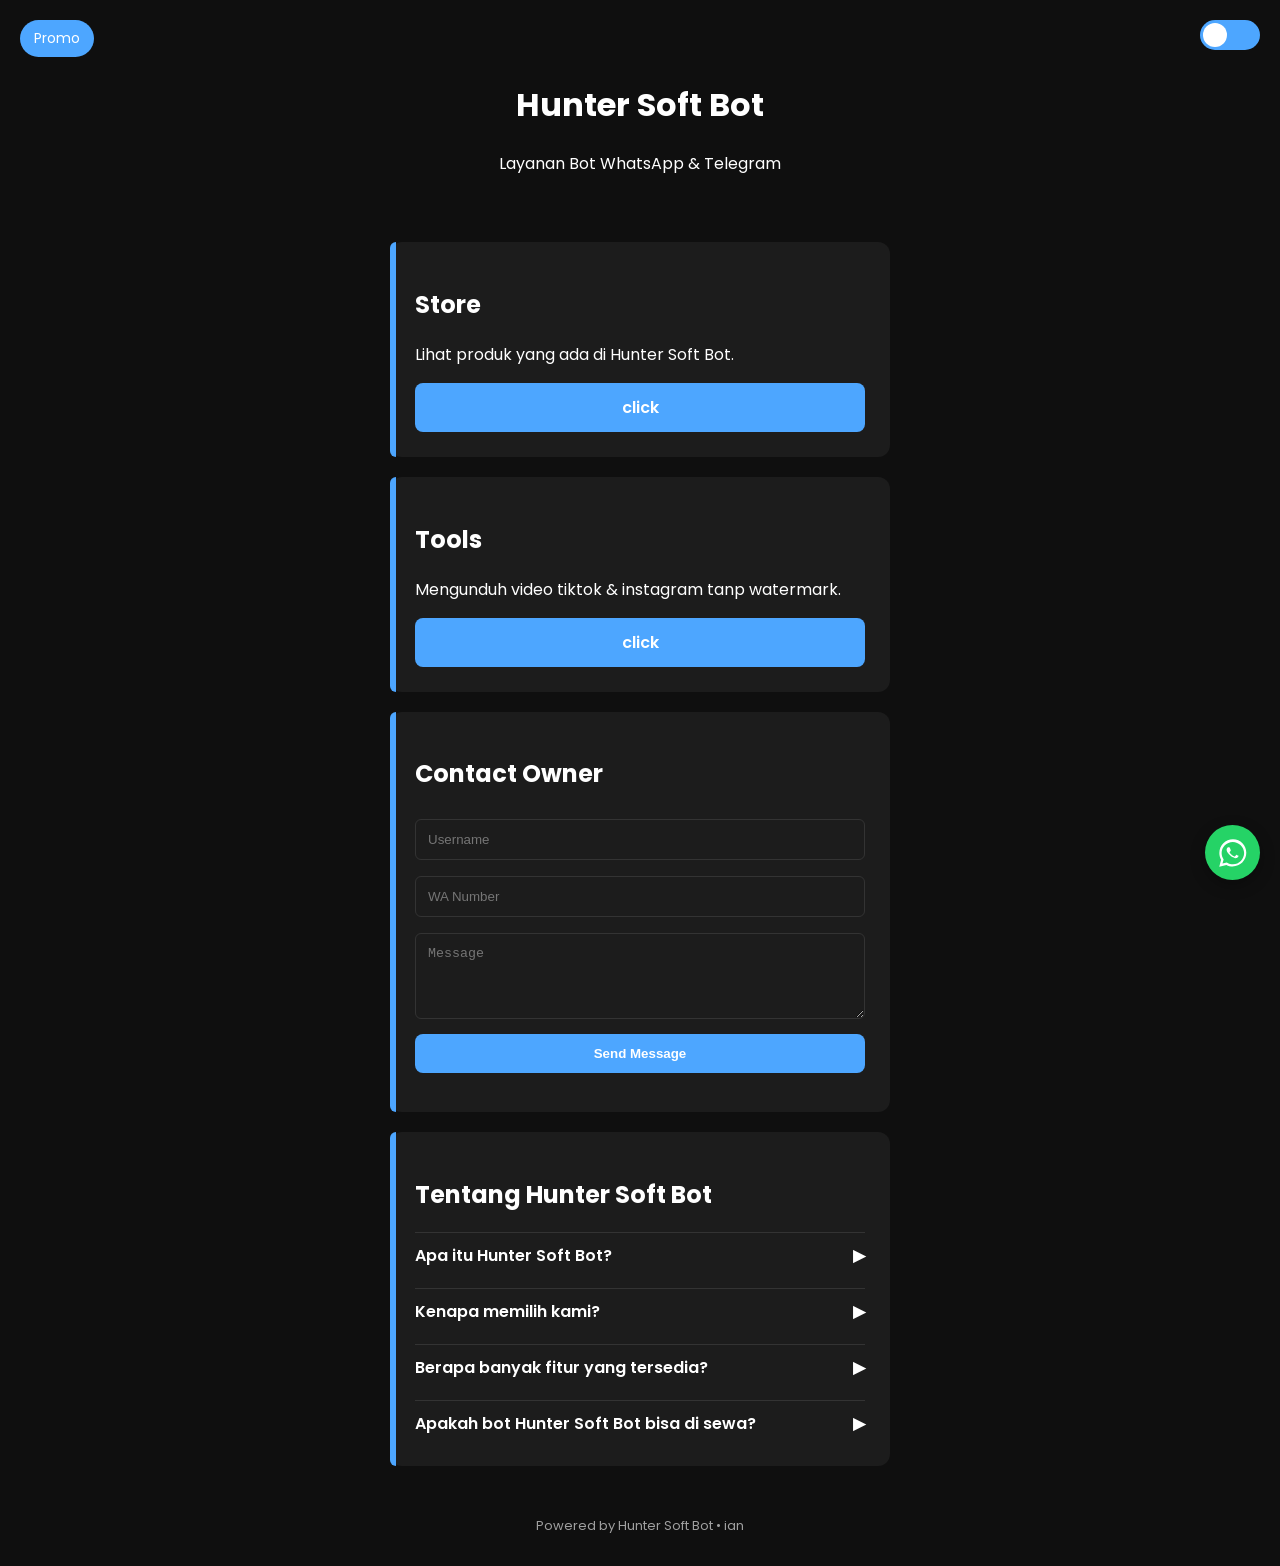
<file: index.html>
<!DOCTYPE html>
<html lang="en">
<head>
<meta charset="UTF-8">
<meta name="viewport" content="width=device-width, initial-scale=1.0">
<title>Hunter Soft Bot</title>
<link href="https://fonts.googleapis.com/css2?family=Poppins:wght@400;600;700&display=swap" rel="stylesheet">

<style>
:root {
  --primary: #4DA6FF;
  --bg: #0f0f0f;
  --card: #1c1c1c;
  --text: #ffffff;
}

body.light {
  --bg: #f5f7fa;
  --card: #ffffff;
  --text: #111111;
}

body {
  margin: 0;
  font-family: 'Poppins', sans-serif;
  background: var(--bg);
  color: var(--text);
  transition: 0.3s;
}

/* THEME SWITCH (KANAN) */
/* THEME SWITCH (KANAN) */
#themeToggle {
  position: fixed;
  top: 20px;
  right: 20px;
  width: 60px;
  height: 30px;
  background: var(--primary); /* biru */
  border-radius: 20px;
  padding: 3px;
  cursor: pointer;
  display: flex;
  align-items: center;
  transition: 0.3s;
  z-index: 999;
}

#themeToggle .circle {
  width: 24px;
  height: 24px;
  background: white; /* default putih */
  border-radius: 50%;
  transition: 0.3s;
}

/* kalau light mode */
body.light #themeToggle .circle {
  transform: translateX(30px);
  background: #111; /* hitam */
}

/* PROMO BUTTON (KIRI) */
#promoButton {
  position: fixed;
  top: 20px;
  left: 20px;
  background: var(--primary);
  color: white;
  padding: 8px 14px;
  border-radius: 20px;
  cursor: pointer;
  font-size: 14px;
  z-index: 999;
}

/* HEADER */
header {
  text-align: center;
  padding: 60px 20px 30px;
}

.card {
  background: var(--card);
  margin: 20px auto;
  padding: 25px;
  border-radius: 12px;
  max-width: 500px;
  position: relative;
}

.card:before {
  content: '';
  position: absolute;
  left: 0;
  top: 0;
  height: 100%;
  width: 6px;
  background: var(--primary);
  border-radius: 12px 0 0 12px;
}

.btn {
  display: block;
  text-align: center;
  padding: 12px;
  margin-top: 10px;
  border-radius: 8px;
  background: var(--primary);
  color: white;
  text-decoration: none;
  font-weight: 600;
}

input, textarea {
  width: 100%;
  padding: 12px;
  margin: 8px 0;
  background: transparent;
  border: 1px solid #333;
  border-radius: 6px;
  color: var(--text);
}

* {
  box-sizing: border-box;
}

button {
  width: 100%;
  padding: 12px;
  border: none;
  border-radius: 8px;
  background: var(--primary);
  color: white;
  font-weight: bold;
  cursor: pointer;
}

#status {
  margin-top: 10px;
  font-size: 14px;
}

/* PROMO OVERLAY */
#promoOverlay {
  position: fixed;
  inset: 0;
  background: rgba(0,0,0,0.6);
  display: none;
  justify-content: center;
  align-items: center;
  z-index: 1000;
}

#promoBox {
  background: var(--card);
  width: 350px;
  max-height: 420px;
  border-radius: 12px;
  padding: 20px;
  position: relative;
  display: flex;
  flex-direction: column;
}

#promoClose {
  position: absolute;
  top: 10px;
  left: 10px;
  cursor: pointer;
}

#promoList {
  margin-top: 30px;
  overflow-y: auto;
  max-height: 300px;
}

.promoItem {
  background: var(--bg);
  padding: 10px;
  border-radius: 8px;
  margin-bottom: 10px;
  display: flex;
  justify-content: space-between;
  align-items: center;
}

.promoItem a {
  background: var(--primary);
  padding: 5px 10px;
  border-radius: 6px;
  color: white;
  text-decoration: none;
  font-size: 13px;
}

footer {
  text-align: center;
  padding: 30px;
  opacity: 0.6;
  font-size: 13px;
}

.infoItem {
  margin-top: 15px;
  border-top: 1px solid rgba(255,255,255,0.1);
  padding-top: 10px;
  cursor: pointer;
}

.infoHeader {
  display: flex;
  justify-content: space-between;
  align-items: center;
  font-weight: 600;
}

.arrow {
  transition: 0.3s;
}

.infoContent {
  max-height: 0;
  overflow: hidden;
  transition: 0.3s ease;
  font-size: 14px;
  opacity: 0.85;
  margin-top: 5px;
}

.infoItem.active .infoContent {
  max-height: 200px;
}

.infoItem.active .arrow {
  transform: rotate(90deg);
}

.waFloat {
  position: fixed;
  bottom: 20px;
  right: 20px;
  background: #25D366;
  width: 55px;
  height: 55px;
  border-radius: 50%;
  display: flex;
  align-items: center;
  justify-content: center;
  box-shadow: 0 5px 15px rgba(0,0,0,0.3);
  z-index: 9999;
  transition: 0.3s;
}

.waFloat:hover {
  transform: scale(1.1);
}
</style>
</head>

<body>

<div id="promoButton">Promo</div>

<div id="themeToggle">
  <div class="circle" id="themeIcon"></div>
</div>

<header>
  <h1>Hunter Soft Bot</h1>
  <p>Layanan Bot WhatsApp & Telegram</p>
</header>

<!-- STORE (SAMA STYLE DENGAN CONTACT) -->
<div class="card">
  <h2>Store</h2>
  <p>Lihat produk yang ada di Hunter Soft Bot.</p>
  <a href="/store" class="btn">click</a>
</div>

<!-- TOOLS (SAMA STYLE DENGAN CONTACT) -->
<div class="card">
  <h2>Tools</h2>
  <p>Mengunduh video tiktok & instagram tanp watermark.</p>
  <a href="/tools" class="btn">click</a>
</div>

<!-- CONTACT -->
<div class="card">
  <h2>Contact Owner</h2>
  <input type="text" id="name" placeholder="Username">
  <input type="text" id="phone" placeholder="WA Number">
  <textarea id="message" rows="4" placeholder="Message"></textarea>
  <button id="send">Send Message</button>
  <p id="status"></p>
</div>

</div>

<!-- INFO SECTION -->
<div class="card">
  <h2>Tentang Hunter Soft Bot</h2>

  <div class="infoItem">
    <div class="infoHeader">
      <span>Apa itu Hunter Soft Bot?</span>
      <span class="arrow">▶</span>
    </div>
    <div class="infoContent">
      Hunter Soft Bot adalah bot WhatsApp multifungsi yang dirancang untuk membantu aktivitas sehari-hari dan membuat suasana grup menjadi lebih seru. Hunter Soft Bot dibuat untuk menjadi asisten digital yang praktis, cepat, dan menyenangkan.
    </div>
  </div>

  <div class="infoItem">
    <div class="infoHeader">
      <span>Kenapa memilih kami?</span>
      <span class="arrow">▶</span>
    </div>
    <div class="infoContent">
      Kami selalu menjaga agar bot tetap stabil dan nyaman digunakan. Sistem terus diperbarui secara berkala agar performa tetap optimal dan fitur semakin lengkap. Kami berkomitmen memberikan pengalaman terbaik bagi setiap pengguna.
    </div>
  </div>

  <div class="infoItem">
    <div class="infoHeader">
      <span>Berapa banyak fitur yang tersedia?</span>
      <span class="arrow">▶</span>
    </div>
    <div class="infoContent">
      Hunter Soft Bot memiliki 500+ fitur aktif yang terus berkembang. Beberapa kategori fitur yang tersedia: 🎮 Fun & Game 📥 Downloader (TikTok, IG, YT, dll) 🌐 Internet & Search 🎨 Sticker & Media 🗡 RPG & Hiburan 🛠 Tools 👥 Fitur Grup 🔒 Anonymous Chat 🔮 Primbon 🛒 Store System. Dan masih banyak fitur lainnya yang terus ditambahkan.
    </div>
  </div>
  
  <div class="infoItem">
    <div class="infoHeader">
      <span>Apakah bot Hunter Soft Bot bisa di sewa?</span>
      <span class="arrow">▶</span>
    </div>
    <div class="infoContent">
      Tentu bisa. Bot dapat dimasukkan ke dalam grup dan digunakan sesuai kebutuhan. Fitur yang bisa digunakan di grup antara lain: Anti link, Open/Close grup otomatis, Kontrol admin. Dan berbagai sistem keamanan grup lainnya. Cocok untuk komunitas, reseller, maupun kebutuhan pribadi.
    </div>
  </div>
  
</div>

<footer>
Powered by Hunter Soft Bot • ian
</footer>

<!-- FLOATING WHATSAPP BUTTON -->
<a href="https://wa.me/6283115384200" 
   class="waFloat" 
   target="_blank">
   <svg viewBox="0 0 32 32" width="28" height="28" fill="white">
     <path d="M16 .4C7.4.4.4 7.4.4 16c0 2.8.7 5.4 2 7.7L.3 31.7l8.2-2.1c2.2 1.2 4.6 1.8 7.1 1.8 8.6 0 15.6-7 15.6-15.6S24.6.4 16 .4zm0 28.5c-2.3 0-4.6-.6-6.6-1.8l-.5-.3-4.9 1.3 1.3-4.8-.3-.5c-1.3-2-2-4.3-2-6.8 0-7 5.7-12.7 12.7-12.7S28.7 9 28.7 16 23 28.9 16 28.9zm6.9-9.5c-.4-.2-2.3-1.1-2.6-1.2-.3-.1-.6-.2-.8.2-.2.4-.9 1.2-1.1 1.4-.2.2-.4.3-.8.1-.4-.2-1.7-.6-3.2-2-1.2-1-2-2.2-2.2-2.6-.2-.4 0-.6.2-.8.2-.2.4-.4.6-.6.2-.2.3-.4.4-.6.1-.2 0-.5 0-.7 0-.2-.8-2-1.1-2.7-.3-.7-.6-.6-.8-.6h-.7c-.2 0-.6.1-.9.4-.3.3-1.2 1.1-1.2 2.7s1.2 3.2 1.4 3.4c.2.2 2.4 3.7 5.8 5.2.8.3 1.4.5 1.9.7.8.3 1.5.2 2 .1.6-.1 1.9-.8 2.2-1.5.3-.7.3-1.3.2-1.5-.1-.2-.3-.3-.7-.5z"/>
   </svg>
</a>

<!-- PROMO POPUP -->
<div id="promoOverlay">
  <div id="promoBox">
    <div id="promoClose">✖</div>
    <h2>🔥 Promo Hunter Soft Bot</h2>

    <!-- <div id="promoList">
      <div class="promoItem">
        <p>🎉 Diskon 20% Paket Premium</p>
        <a href="https://wa.me/6283115384200" target="_blank">Cek</a>
      </div>
      <div class="promoItem">
        <p>🚀 Free Setup Bot</p>
        <a href="https://wa.me/6283115384200" target="_blank">Cek</a>
      </div>
      <div class="promoItem">
        <p>🔥 Bonus Custom Menu</p>
        <a href="https://wa.me/6283115384200" target="_blank">Cek</a>
      </div>
      <div class="promoItem">
        <p>💎 Hosting Gratis 1 Minggu</p>
        <a href="https://wa.me/6283115384200" target="_blank">Cek</a>
      </div>
      <div class="promoItem">
        <p>🎁 Paket Bundle Hemat</p>
        <a href="https://wa.me/6283115384200" target="_blank">Cek</a>
      </div>
      <div class="promoItem">
        <p>⚡ Diskon Khusus Member</p>
        <a href="https://wa.me/6283115384200" target="_blank">Cek</a>
      </div> -->
    </div>
  </div>
</div>

<script>
// THEME SWITCH
const toggle = document.getElementById("themeToggle");
const icon = document.getElementById("themeIcon");

if (localStorage.getItem("theme") === "light") {
  document.body.classList.add("light");
  icon.innerText = "";
}

toggle.addEventListener("click", () => {
  document.body.classList.toggle("light");

  if (document.body.classList.contains("light")) {
    localStorage.setItem("theme", "light");
    icon.innerText = "";
  } else {
    localStorage.setItem("theme", "dark");
    icon.innerText = "";
  }
});

// PROMO
const promoBtn = document.getElementById("promoButton");
const promoOverlay = document.getElementById("promoOverlay");
const promoClose = document.getElementById("promoClose");

promoBtn.addEventListener("click", () => {
  promoOverlay.style.display = "flex";
});

promoClose.addEventListener("click", () => {
  promoOverlay.style.display = "none";
});

promoOverlay.addEventListener("click", (e) => {
  if (e.target === promoOverlay) {
    promoOverlay.style.display = "none";
  }
});

// SEND MESSAGE
document.getElementById("send").addEventListener("click", async () => {
  const name = document.getElementById("name").value.trim();
  const phone = document.getElementById("phone").value.trim();
  const message = document.getElementById("message").value.trim();
  const status = document.getElementById("status");

  if (!name || !phone || !message) {
    status.innerText = "Isi semua field ❌";
    return;
  }

  status.innerText = "Mengirim...";

  const res = await fetch("/api/send", {
    method: "POST",
    headers: { "Content-Type": "application/json" },
    body: JSON.stringify({ name, phone, message })
  });

  const data = await res.json();

  if (data.success) {
    status.innerText = "Pesan terkirim 🎉";
  } else {
    status.innerText = "Gagal kirim ❌";
  }
});

// INFO ACCORDION
document.querySelectorAll(".infoItem").forEach(item => {
  item.addEventListener("click", () => {

    document.querySelectorAll(".infoItem").forEach(i => {
      if (i !== item) i.classList.remove("active");
    });

    item.classList.toggle("active");
  });
});
</script>

</body>
</html>
</file>
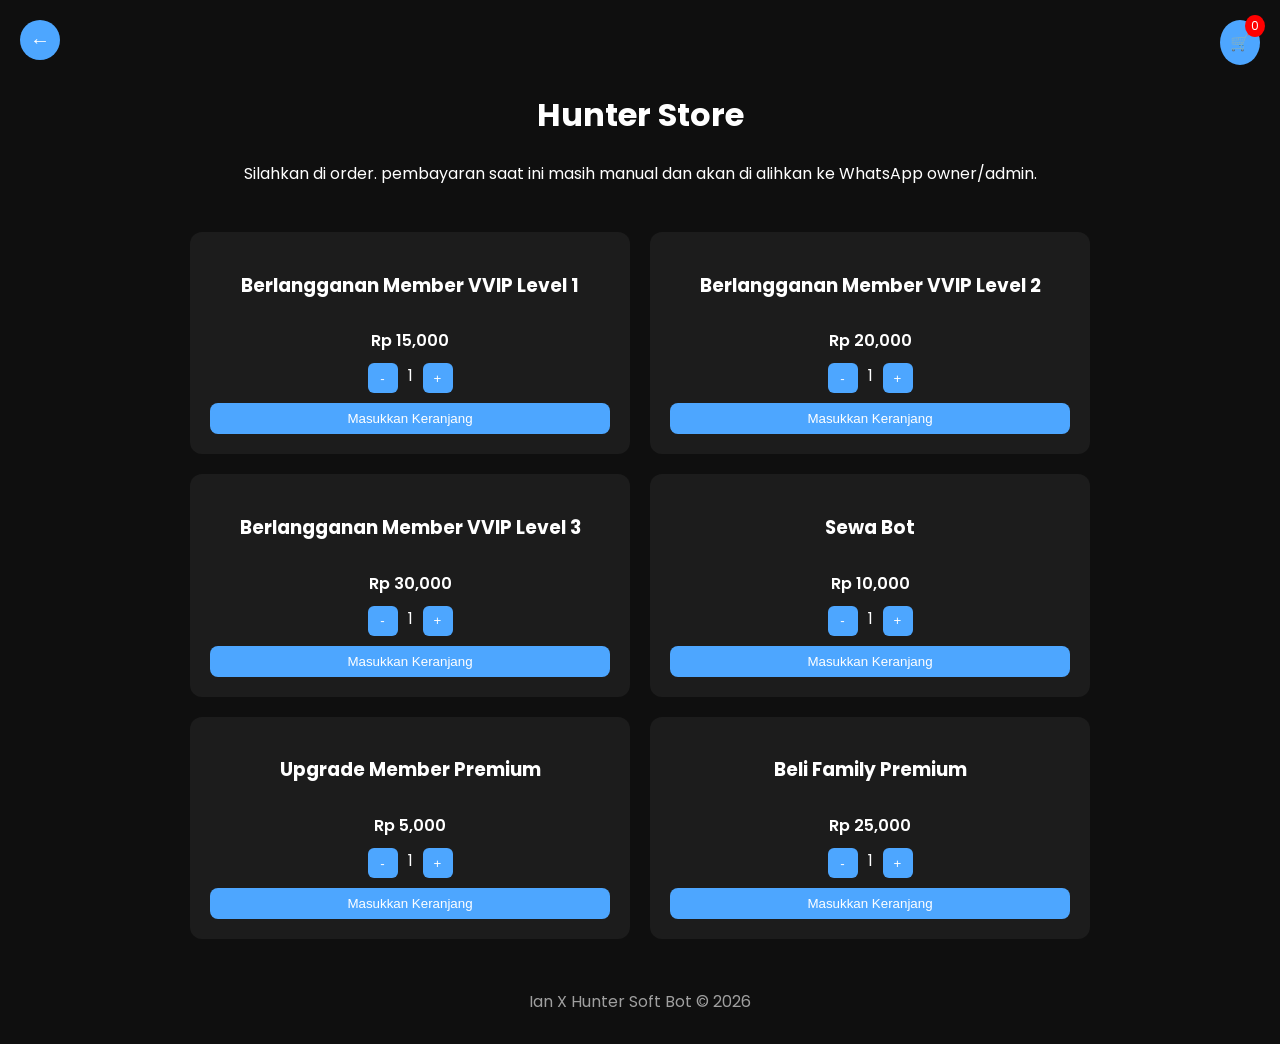
<file: store.html>
<!DOCTYPE html>
<html lang="en">
<head>
<meta charset="UTF-8">
<meta name="viewport" content="width=device-width, initial-scale=1.0">
<title>Store - Hunter Soft Bot</title>
<link href="https://fonts.googleapis.com/css2?family=Poppins:wght@400;600;700&display=swap" rel="stylesheet">

<style>
:root{
  --primary:#4DA6FF;
  --bg:#0f0f0f;
  --card:#1c1c1c;
  --text:#ffffff;
}

body.light{
  --bg:#f5f7fa;
  --card:#ffffff;
  --text:#111111;
}

body{
  margin:0;
  font-family:Poppins;
  background:var(--bg);
  color:var(--text);
  transition:.3s;
}

/* BUTTONS */
#backBtn{
  position:fixed;
  top:20px;
  left:20px;
  width:40px;
  height:40px;
  background:var(--primary);
  color:white;
  border-radius:50%;
  display:flex;
  align-items:center;
  justify-content:center;
  text-decoration:none;
  font-size:20px;
}

#cartIcon{
  position:fixed;
  top:20px;
  right:20px;
  background:var(--primary);
  color:white;
  padding:10px;
  border-radius:50%;
  cursor:pointer;
}

#cartCount{
  position:absolute;
  top:-5px;
  right:-5px;
  background:red;
  color:white;
  font-size:12px;
  padding:2px 6px;
  border-radius:50%;
}

/* HEADER */
header{
  text-align:center;
  padding:70px 20px 10px;
}

/* PRODUCTS */
.products{
  display:grid;
  grid-template-columns:repeat(2,1fr);
  gap:20px;
  padding:20px;
  max-width:900px;
  margin:auto;
}

.product{
  background:var(--card);
  padding:20px;
  border-radius:12px;
  text-align:center;
  display:flex;
  flex-direction:column;
  justify-content:space-between;
}

.price{
  margin:10px 0;
  font-weight:600;
}

.qtyControl{
  display:flex;
  justify-content:center;
  gap:10px;
  margin-bottom:10px;
}

.qtyControl button{
  width:30px;
  height:30px;
  border:none;
  border-radius:6px;
  background:var(--primary);
  color:white;
  cursor:pointer;
}

.addBtn{
  background:var(--primary);
  border:none;
  padding:8px;
  border-radius:8px;
  color:white;
  cursor:pointer;
}

/* CART */
#cartOverlay{
  position:fixed;
  inset:0;
  background:rgba(0,0,0,.6);
  display:none;
  justify-content:center;
  align-items:center;
}

#cartBox{
  background:var(--card);
  width:380px;
  max-height:520px;
  border-radius:12px;
  padding:20px;
  overflow-y:auto;
}

.cartItem{
  display:flex;
  justify-content:space-between;
  margin-bottom:10px;
  font-size:14px;
}

.removeBtn{
  color:red;
  cursor:pointer;
}

.total{
  font-weight:bold;
  margin-top:10px;
}

.oldPrice{
  text-decoration:line-through;
  opacity:.6;
  margin-right:5px;
}

.newPrice{
  color:green;
  font-weight:bold;
}

.voucherInfo{
  font-size:13px;
  margin-top:5px;
  color:lime;
}

.checkoutBtn{
  background:var(--primary);
  width:100%;
  padding:10px;
  border:none;
  border-radius:8px;
  color:white;
  cursor:pointer;
  margin-top:10px;
}

.clearBtn{
  background:red;
  width:100%;
  padding:10px;
  border:none;
  border-radius:8px;
  color:white;
  cursor:pointer;
  margin-top:10px;
}

footer{
  text-align:center;
  padding:30px;
  opacity:.6;
}
</style>
</head>

<body>

<a href="/" id="backBtn">←</a>

<div id="cartIcon">
  🛒
  <div id="cartCount">0</div>
</div>

<header>
<h1>Hunter Store</h1>
<p>Silahkan di order. pembayaran saat ini masih manual dan akan di alihkan ke WhatsApp owner/admin.</p>
</header>

<div class="products" id="productList"></div>

<!-- CART -->
<div id="cartOverlay">
  <div id="cartBox">
    <h3>Keranjang</h3>
    <div id="cartItems"></div>

    <input type="text" id="voucherInput" placeholder="Masukkan Kode Voucher">
    <button onclick="applyVoucher()">Gunakan Promo</button>

    <div class="voucherInfo" id="voucherInfo"></div>

    <div class="total" id="totalPrice"></div>

    <button class="checkoutBtn" onclick="checkout()">Checkout via WhatsApp</button>
    <button class="clearBtn" onclick="clearCart()">Hapus Semua</button>
  </div>
</div>

<footer>
Ian X Hunter Soft Bot © 2026
</footer>

<script>
// DARK MODE
if(localStorage.getItem("theme")==="light"){
  document.body.classList.add("light");
}

// PRODUCTS
const products=[
{name:"Berlangganan Member VVIP Level 1",price:15000},
{name:"Berlangganan Member VVIP Level 2",price:20000},
{name:"Berlangganan Member VVIP Level 3",price:30000},
{name:"Sewa Bot",price:10000},
{name:"Upgrade Member Premium",price:5000},
{name:"Beli Family Premium",price:25000}
];

// VOUCHERS (Manual Edit Here)
const vouchers={
  "HSB_COMEBACK":{
    discount:0.50,
    expires:"2026-06-31"
  },
  "DISKON20":{
    discount:0.20,
    expires:"2026-06-25"
  }
};

let cart=JSON.parse(localStorage.getItem("cart"))||[];
let discount=parseFloat(localStorage.getItem("discount"))||0;
let activeVoucher=localStorage.getItem("activeVoucher")||null;

// SAVE
function saveCart(){
  localStorage.setItem("cart",JSON.stringify(cart));
  localStorage.setItem("discount",discount);
  localStorage.setItem("activeVoucher",activeVoucher);
  updateCartCount();
}

// BADGE
function updateCartCount(){
  let totalQty=cart.reduce((sum,item)=>sum+item.qty,0);
  document.getElementById("cartCount").innerText=totalQty;
}
updateCartCount();

// RENDER PRODUCTS
const productList=document.getElementById("productList");
let quantities={};

products.forEach((p,index)=>{
  quantities[index]=1;
  productList.innerHTML+=`
  <div class="product">
    <h3>${p.name}</h3>
    <div class="price">Rp ${p.price.toLocaleString()}</div>

    <div class="qtyControl">
      <button onclick="decrease(${index})">-</button>
      <span id="qty-${index}">1</span>
      <button onclick="increase(${index})">+</button>
    </div>

    <button class="addBtn" onclick="addToCart(${index})">
      Masukkan Keranjang
    </button>
  </div>
  `;
});

function increase(i){
  quantities[i]++;
  document.getElementById(`qty-${i}`).innerText=quantities[i];
}

function decrease(i){
  if(quantities[i]>1){
    quantities[i]--;
    document.getElementById(`qty-${i}`).innerText=quantities[i];
  }
}

function addToCart(index){
  const existing=cart.find(item=>item.name===products[index].name);

  if(existing){
    existing.qty+=quantities[index];
  }else{
    cart.push({
      name:products[index].name,
      price:products[index].price,
      qty:quantities[index]
    });
  }

  saveCart();
  alert("Produk ditambahkan!");
}

// CART
const cartOverlay=document.getElementById("cartOverlay");
document.getElementById("cartIcon").onclick=()=>{
  renderCart();
  cartOverlay.style.display="flex";
};

cartOverlay.onclick=(e)=>{
  if(e.target===cartOverlay){
    cartOverlay.style.display="none";
  }
};

function renderCart(){
  const cartItems=document.getElementById("cartItems");
  cartItems.innerHTML="";
  let total=0;

  cart.forEach(item=>{
    let sub=item.price*item.qty;
    total+=sub;

    cartItems.innerHTML+=`
      <div class="cartItem">
        <div>${item.name} × ${item.qty} : Rp ${sub.toLocaleString()}</div>
      </div>
    `;
  });

  let finalTotal=total;

  if(discount>0){
    finalTotal=total-(total*discount);
    document.getElementById("totalPrice").innerHTML=
      `<span class="oldPrice">Rp ${total.toLocaleString()}</span>
       <span class="newPrice">Rp ${finalTotal.toLocaleString()}</span>`;
  }else{
    document.getElementById("totalPrice").innerText=
      "Total: Rp "+total.toLocaleString();
  }

  if(activeVoucher){
    document.getElementById("voucherInfo").innerText=
      `Voucher ${activeVoucher} aktif (${discount*100}% diskon)`;
  }else{
    document.getElementById("voucherInfo").innerText="";
  }
}

function applyVoucher(){
  let code=document.getElementById("voucherInput").value.toUpperCase();

  if(vouchers[code]){
    let today=new Date();
    let expireDate=new Date(vouchers[code].expires);

    if(today<=expireDate){
      discount=vouchers[code].discount;
      activeVoucher=code;
      saveCart();
      alert("Voucher aktif! Diskon "+(discount*100)+"%");
      renderCart();
    }else{
      alert("Voucher sudah expired!");
    }
  }else{
    alert("Voucher tidak valid!");
  }
}

function clearCart(){
  if(confirm("Hapus semua produk?")){
    cart=[];
    discount=0;
    activeVoucher=null;
    saveCart();
    renderCart();
  }
}

function checkout(){
  let message="Saya ingin order:%0A";
  let total=0;

  cart.forEach(item=>{
    let sub=item.price*item.qty;
    total+=sub;
    message+=`- ${item.name} x${item.qty} (Rp ${sub})%0A`;
  });

  if(discount>0){
    let newTotal=total-(total*discount);
    message+=`Total setelah diskon: Rp ${newTotal}`;
  }else{
    message+=`Total: Rp ${total}`;
  }

  window.open(`https://wa.me/6283115384200?text=${message}`);
}
</script>

</body>
</html>
</file>
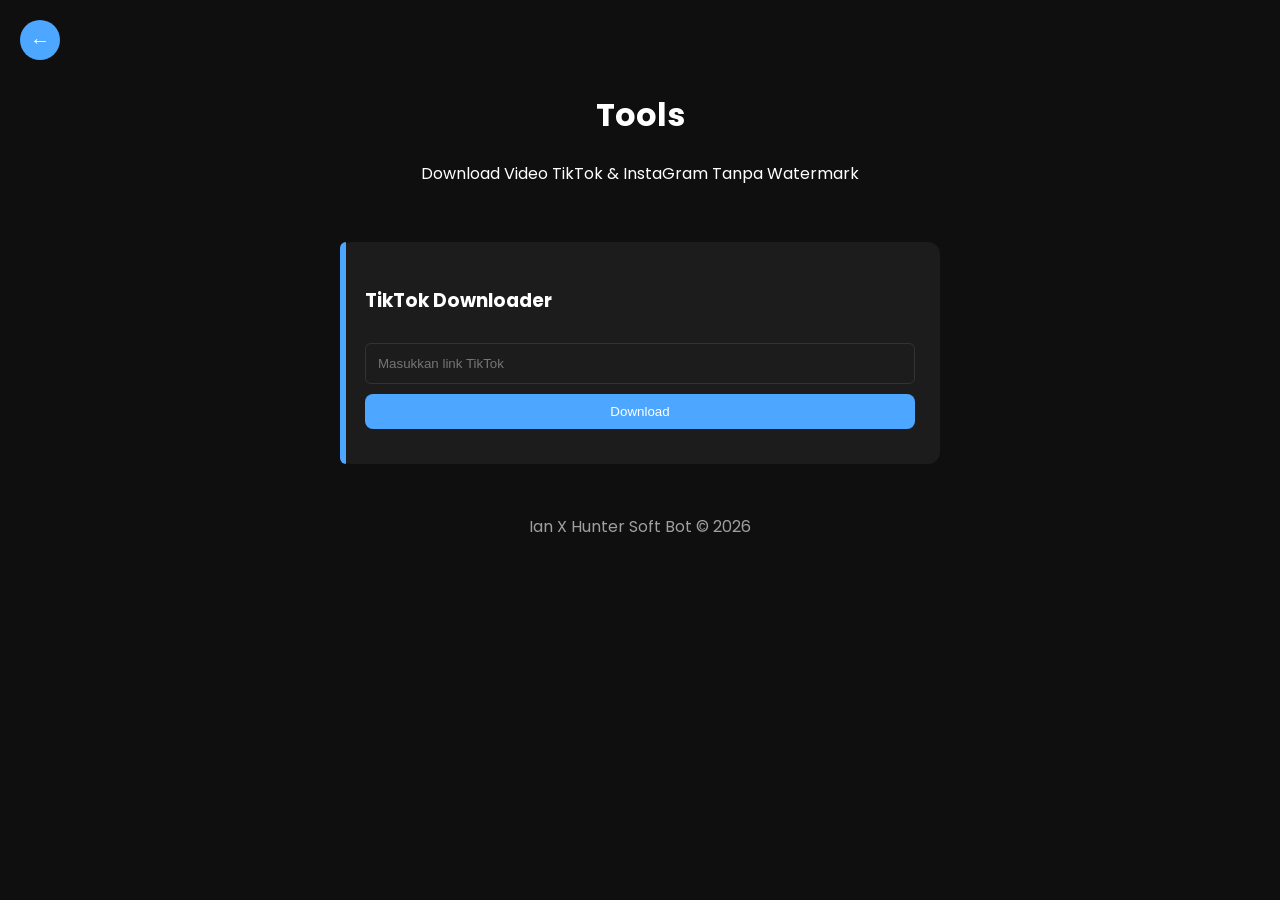
<file: tools.html>
<!DOCTYPE html>
<html lang="en">
<head>
<meta charset="UTF-8">
<meta name="viewport" content="width=device-width, initial-scale=1.0">
<title>Tools - Hunter Soft Bot</title>
<link href="https://fonts.googleapis.com/css2?family=Poppins:wght@400;600;700&display=swap" rel="stylesheet">

<style>
:root{
  --primary:#4DA6FF;
  --bg:#0f0f0f;
  --card:#1c1c1c;
  --text:#ffffff;
}

body.light{
  --bg:#f5f7fa;
  --card:#ffffff;
  --text:#111111;
}

body{
  margin:0;
  font-family:Poppins;
  background:var(--bg);
  color:var(--text);
  transition:.3s;
}

/* HEADER */
#backBtn{
  position:fixed;
  top:20px;
  left:20px;
  width:40px;
  height:40px;
  background:var(--primary);
  color:white;
  border-radius:50%;
  display:flex;
  align-items:center;
  justify-content:center;
  text-decoration:none;
  font-size:20px;
}

header{
  text-align:center;
  padding:70px 20px 20px;
}

.toolBox{
  background:var(--card);
  max-width:600px;
  margin:20px auto;
  padding:25px;
  border-radius:12px;
  position:relative;
}

.toolBox:before{
  content:"";
  position:absolute;
  left:0;
  top:0;
  width:6px;
  height:100%;
  background:var(--primary);
  border-radius:12px 0 0 12px;
}

input{
  width:100%;
  padding:12px;
  margin:10px 0;
  border-radius:6px;
  border:1px solid #333;
  background:transparent;
  color:var(--text);
}

button{
  background:var(--primary);
  border:none;
  padding:10px;
  border-radius:8px;
  color:white;
  cursor:pointer;
  width:100%;
}

.loading{
  margin-top:15px;
  text-align:center;
  display:none;
}

video{
  width:100%;
  margin-top:15px;
  border-radius:8px;
}

.downloadBtn{
  margin-top:10px;
  display:block;
  text-align:center;
  padding:10px;
  background:green;
  border-radius:8px;
  color:white;
  text-decoration:none;
}

.error{
  color:red;
  margin-top:10px;
  text-align:center;
}

* {
  box-sizing: border-box;
}

footer{
  text-align:center;
  padding:30px;
  opacity:.6;
}
</style>
</head>

<body>

<a href="/" id="backBtn">←</a>

<header>
<h1>Tools</h1>
<p>Download Video TikTok & InstaGram Tanpa Watermark</p>
</header>

<div class="toolBox">
  <h3>TikTok Downloader</h3>
  <input type="text" id="tiktokUrl" placeholder="Masukkan link TikTok">
  <button onclick="downloadTiktok()">Download</button>

  <div class="loading" id="loading">Mengambil video...</div>
  <div id="result"></div>
  <div class="error" id="errorMsg"></div>
</div>

<footer>
Ian X Hunter Soft Bot © 2026
</footer>

<script>
// DARK MODE SYNC
if(localStorage.getItem("theme")==="light"){
  document.body.classList.add("light");
}

async function downloadTiktok(){
  const url=document.getElementById("tiktokUrl").value.trim();
  const loading=document.getElementById("loading");
  const result=document.getElementById("result");
  const errorMsg=document.getElementById("errorMsg");

  result.innerHTML="";
  errorMsg.innerText="";

  if(!url){
    errorMsg.innerText="Masukkan link terlebih dahulu.";
    return;
  }

  loading.style.display="block";

  try{
    const res=await fetch("/api/tiktok",{
      method:"POST",
      headers:{"Content-Type":"application/json"},
      body:JSON.stringify({url})
    });

    const data=await res.json();

    loading.style.display="none";

    if(data.status){
      const videoUrl=data.result.video[0];

      result.innerHTML=`
        <video controls src="${videoUrl}"></video>
        <a href="${videoUrl}" download class="downloadBtn">
          Unduh Video
        </a>
      `;
    }else{
      errorMsg.innerText="Terjadi kesalahan. Video tidak ditemukan.";
    }

  }catch(err){
    loading.style.display="none";
    errorMsg.innerText="Terjadi kesalahan server.";
  }
}
</script>

</body>
</html>
</file>
